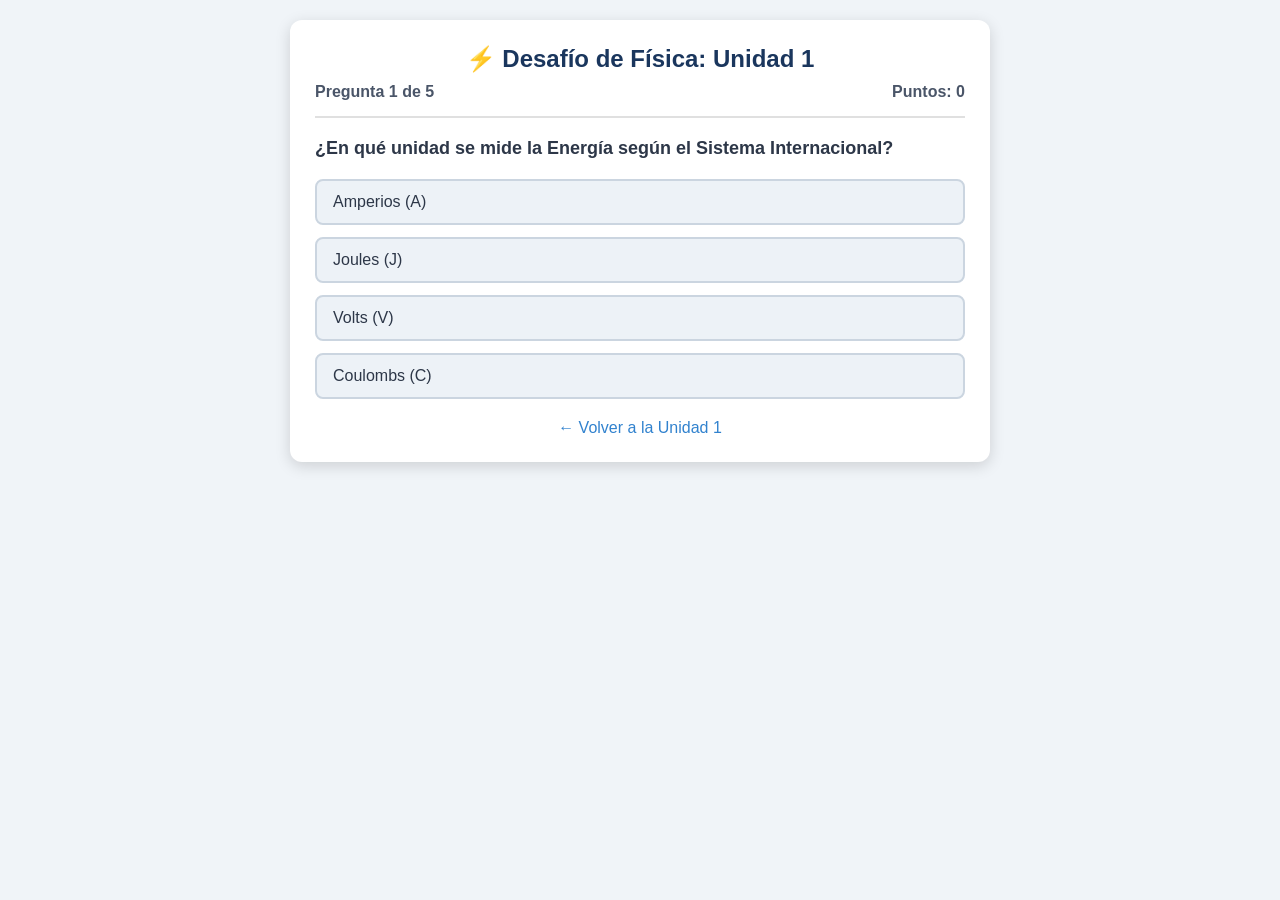
<file: juego.html>
<!DOCTYPE html>
<html lang="es">
<head>
    <meta charset="UTF-8">
    <meta name="viewport" content="width=device-width, initial-scale=1.0">
    <title>Desafío Interactivo - Unidad 1</title>
    <style>
        body {
            font-family: Arial, sans-serif;
            background-color: #f0f4f8;
            margin: 0;
            padding: 20px;
            display: flex;
            justify-content: center;
        }

        .quiz-container {
            background-color: #ffffff;
            border-radius: 12px;
            box-shadow: 0 4px 15px rgba(0,0,0,0.15);
            max-width: 650px;
            width: 100%;
            padding: 25px;
        }

        .quiz-header {
            text-align: center;
            border-bottom: 2px solid #e0e0e0;
            padding-bottom: 15px;
            margin-bottom: 20px;
        }

        .quiz-header h1 {
            color: #1a365d;
            margin: 0 0 10px 0;
            font-size: 24px;
        }

        .stats {
            display: flex;
            justify-content: space-between;
            font-weight: bold;
            color: #4a5568;
        }

        .question-text {
            font-size: 18px;
            color: #2d3748;
            margin-bottom: 20px;
            font-weight: 600;
        }

        .options-grid {
            display: grid;
            gap: 12px;
        }

        .btn-option {
            background-color: #edf2f7;
            border: 2px solid #cbd5e0;
            border-radius: 8px;
            padding: 12px 16px;
            font-size: 16px;
            text-align: left;
            cursor: pointer;
            transition: all 0.2s ease;
            color: #2d3748;
        }

        .btn-option:hover:not([disabled]) {
            background-color: #e2e8f0;
            border-color: #a0aec0;
        }

        .btn-option.correct {
            background-color: #c6f6d5;
            border-color: #38a169;
            color: #22543d;
            font-weight: bold;
        }

        .btn-option.incorrect {
            background-color: #fed7d7;
            border-color: #e53e3e;
            color: #742a2a;
        }

        .feedback {
            margin-top: 15px;
            padding: 12px;
            border-radius: 6px;
            display: none;
            font-size: 15px;
        }

        .feedback.show {
            display: block;
        }

        .feedback.correct-fb {
            background-color: #e6fffa;
            color: #234e52;
            border-left: 4px solid #319795;
        }

        .feedback.incorrect-fb {
            background-color: #fff5f5;
            color: #742a2a;
            border-left: 4px solid #e53e3e;
        }

        .btn-next {
            margin-top: 20px;
            width: 100%;
            background-color: #3182ce;
            color: white;
            border: none;
            padding: 12px;
            font-size: 16px;
            font-weight: bold;
            border-radius: 8px;
            cursor: pointer;
            display: none;
        }

        .btn-next:hover {
            background-color: #2b6cb0;
        }

        .results {
            text-align: center;
            display: none;
        }

        .results h2 {
            color: #2b6cb0;
        }

        .btn-restart {
            background-color: #38a169;
            color: white;
            border: none;
            padding: 12px 24px;
            font-size: 16px;
            border-radius: 8px;
            cursor: pointer;
            margin-top: 15px;
        }

        .btn-restart:hover {
            background-color: #2f855a;
        }

        .nav-back {
            display: block;
            margin-top: 20px;
            text-align: center;
            color: #3182ce;
            text-decoration: none;
        }
    </style>
</head>
<body>

<div class="quiz-container">
    <div class="quiz-header">
        <h1>⚡ Desafío de Física: Unidad 1</h1>
        <div class="stats">
            <span id="progress-text">Pregunta 1 de 5</span>
            <span id="score-text">Puntos: 0</span>
        </div>
    </div>

    <div id="quiz-screen">
        <div class="question-text" id="question">Cargando pregunta...</div>
        <div class="options-grid" id="options"></div>
        <div class="feedback" id="feedback"></div>
        <button class="btn-next" id="btn-next" onclick="siguientePregunta()">Siguiente Pregunta</button>
    </div>

    <div class="results" id="results-screen">
        <h2>🎉 ¡Desafío Completado!</h2>
        <p id="final-score" style="font-size: 20px; font-weight: bold;"></p>
        <p id="final-message"></p>
        <button class="btn-restart" onclick="reiniciarJuego()">Volver a Jugar</button>
    </div>

    <a href="index.html" class="nav-back">← Volver a la Unidad 1</a>
</div>

<script>
    const preguntas = [
        {
            pregunta: "¿En qué unidad se mide la Energía según el Sistema Internacional?",
            opciones: ["Amperios (A)", "Joules (J)", "Volts (V)", "Coulombs (C)"],
            correcta: 1,
            explicacion: "¡Correcto! La energía se mide en Joules (J)."
        },
        {
            pregunta: "¿Qué sucede cuando acercas dos polos magnéticos del mismo signo (ej. Norte - Norte)?",
            opciones: ["Se atraen", "Se repelen", "Se anulan y desaparecen", "Se convierten en cargas eléctricas"],
            correcta: 1,
            explicacion: "¡Muy bien! Polos del mismo signo se repelen, según la ley fundamental del magnetismo."
        },
        {
            pregunta: "¿Qué rama de la electricidad estudia las cargas en movimiento?",
            opciones: ["Electrostática", "Electrodinámica", "Termodinámica", "Magnetostática"],
            correcta: 1,
            explicacion: "¡Correcto! La Electrodinámica estudia las cargas eléctricas en movimiento (corriente)."
        },
        {
            pregunta: "Si un imán de barra se corta por la mitad, ¿qué sucede?",
            opciones: [
                "Se obtiene un polo Norte aislado y un polo Sur aislado.",
                "Pierde todo su magnetismo.",
                "Cada trozo forma de inmediato un nuevo imán con su polo Norte y Sur.",
                "Se transforma en un conductor eléctrico."
            ],
            correcta: 2,
            explicacion: "¡Excelente! Existe inseparabilidad de los polos magnéticos (no existen monopolos aislados)."
        },
        {
            pregunta: "¿Qué magnitud mide la diferencia de potencial que impulsa a las cargas a moverse en un circuito?",
            opciones: ["Corriente eléctrica", "Tensión o Voltaje", "Campo magnético", "Carga eléctrica"],
            correcta: 1,
            explicacion: "¡Correcto! La tensión o voltaje (V) es la fuerza o diferencia de potencial que impulsa las cargas."
        }
    ];

    let indiceActual = 0;
    let puntos = 0;
    let respondido = false;

    function cargarPregunta() {
        respondido = false;
        const q = preguntas[indiceActual];
        
        document.getElementById('progress-text').innerText = `Pregunta ${indiceActual + 1} de ${preguntas.length}`;
        document.getElementById('question').innerText = q.pregunta;
        document.getElementById('feedback').className = 'feedback';
        document.getElementById('btn-next').style.display = 'none';

        const containerOpciones = document.getElementById('options');
        containerOpciones.innerHTML = '';

        q.opciones.forEach((opcion, index) => {
            const btn = document.createElement('button');
            btn.className = 'btn-option';
            btn.innerText = opcion;
            btn.onclick = () => seleccionarRespuesta(index);
            containerOpciones.appendChild(btn);
        });
    }

    function seleccionarRespuesta(indexSeleccionado) {
        if (respondido) return;
        respondido = true;

        const q = preguntas[indiceActual];
        const botones = document.querySelectorAll('.btn-option');
        const feedback = document.getElementById('feedback');

        botones.forEach(btn => btn.disabled = true);

        if (indexSeleccionado === q.correcta) {
            botones[indexSeleccionado].classList.add('correct');
            feedback.innerText = q.explicacion;
            feedback.classList.add('show', 'correct-fb');
            puntos += 20; // 20 puntos por pregunta (Total 100)
            document.getElementById('score-text').innerText = `Puntos: ${puntos}`;
        } else {
            botones[indexSeleccionado].classList.add('incorrect');
            botones[q.correcta].classList.add('correct');
            feedback.innerText = `Incorrecto. ${q.explicacion}`;
            feedback.classList.add('show', 'incorrect-fb');
        }

        document.getElementById('btn-next').style.display = 'block';
    }

    function siguientePregunta() {
        indiceActual++;
        if (indiceActual < preguntas.length) {
            cargarPregunta();
        } else {
            mostrarResultados();
        }
    }

    function mostrarResultados() {
        document.getElementById('quiz-screen').style.display = 'none';
        const screenResults = document.getElementById('results-screen');
        screenResults.style.display = 'block';

        document.getElementById('final-score').innerText = `Puntaje final: ${puntos} / 100 pts`;
        
        const mensaje = document.getElementById('final-message');
        if (puntos === 100) {
            mensaje.innerText = "¡Excelente trabajo! Dominas perfectamente los conceptos de Energía, Electricidad y Magnetismo.";
        } else if (puntos >= 60) {
            mensaje.innerText = "¡Buen trabajo! Tienes una buena comprensión de los temas, aunque puedes repasar algunos detalles.";
        } else {
            mensaje.innerText = "Te sugerimos repasar nuevamente la Unidad 1 e intentarlo de nuevo.";
        }
    }

    function reiniciarJuego() {
        indiceActual = 0;
        puntos = 0;
        document.getElementById('score-text').innerText = `Puntos: ${puntos}`;
        document.getElementById('quiz-screen').style.display = 'block';
        document.getElementById('results-screen').style.display = 'none';
        cargarPregunta();
    }

    // Iniciar el juego al cargar la página
     
    cargarPregunta();
</script>

</body>
</html>
</file>
